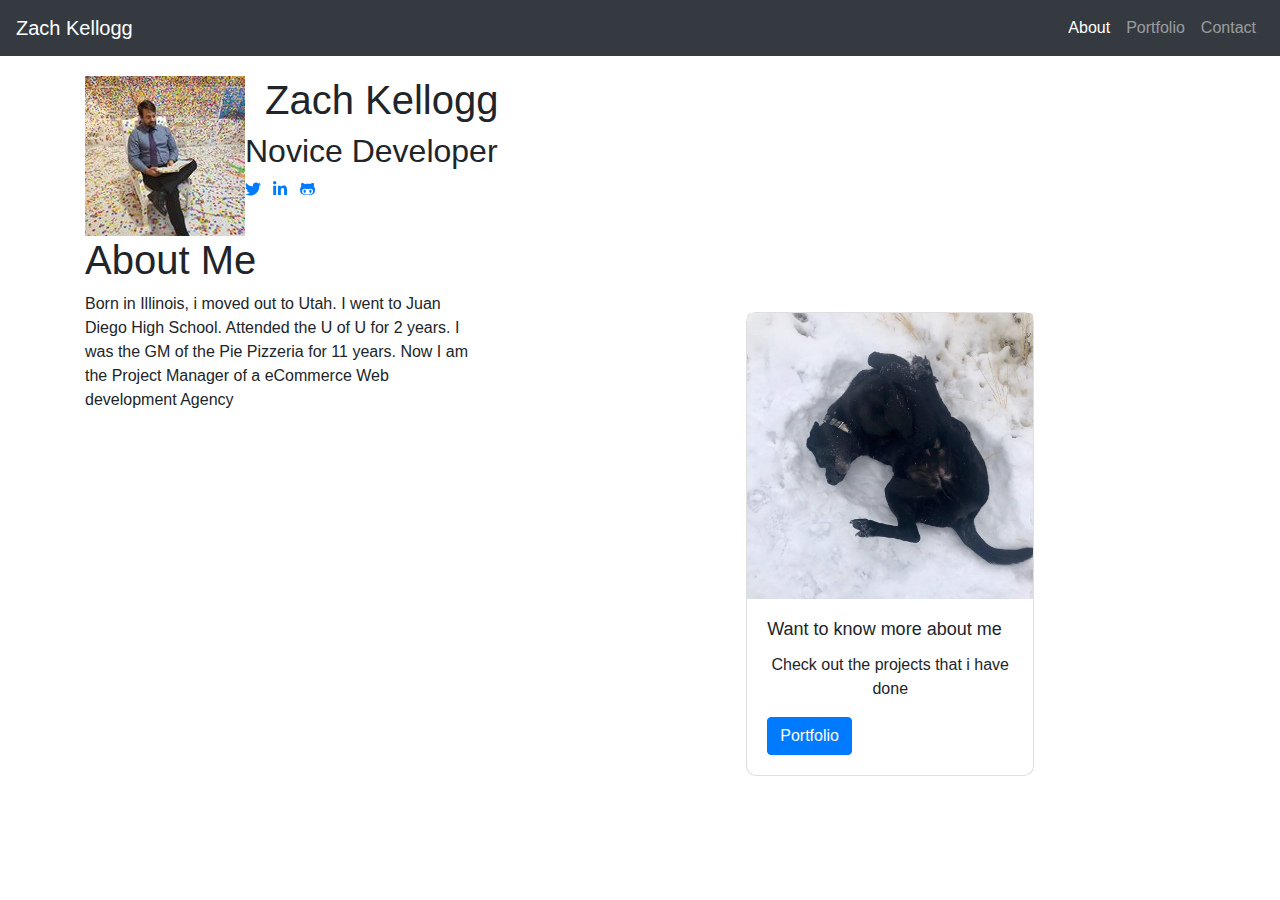
<file: index.html>
<!DOCTYPE html>
<html lang="en">
<head>
    <meta charset="UTF-8">
    <meta name="viewport" content="width=device-width, initial-scale=1.0">
    <script defer src="assets/fontawesome/js/all.js"></script>
    <link rel="stylesheet" href="https://stackpath.bootstrapcdn.com/bootstrap/4.4.1/css/bootstrap.min.css" integrity="sha384-Vkoo8x4CGsO3+Hhxv8T/Q5PaXtkKtu6ug5TOeNV6gBiFeWPGFN9MuhOf23Q9Ifjh" crossorigin="anonymous">
    <link rel="stylesheet" href="./assets/css/style.css">
    <title>Zach Kellogg</title>
</head>
<body>
    <nav class="navbar navbar-expand-lg navbar-dark bg-dark">
        <a class="navbar-brand" href="../portfolio/index.html">Zach Kellogg</a>
        <button class="navbar-toggler" type="button" data-toggle="collapse" data-target="#navbarSupportedContent" aria-controls="navbarSupportedContent" aria-expanded="false" aria-label="Toggle navigation">
          <span class="navbar-toggler-icon"></span>
        </button>
        <div class="collapse navbar-collapse" id="navbarSupportedContent">
          <ul class="navbar-nav ml-auto">
            <li class="nav-item active">
              <a class="nav-link" href="index.html">About <span class="sr-only">(current)</span></a>
            </li>
            <li class="nav-item">
              <a class="nav-link" href="protfolio.html">Portfolio</a>
            </li>
            <li class="nav-item dropdown">
                <a class="nav-link" href="contact.html">Contact</a>
            </li>
          </ul>
          </div>
      </nav>
    <div class="wrapper card">
      <header class="header">
        <div class="container clearfix">                       
            <img class="profile-image img-fluid float-left" src="assets/images/miniMe.jpg" alt="Zach Kellogg" />
            <div class="profile-content float-left">
                <h1 class="name">Zach Kellogg</h1>
                <h2 class="desc">Novice Developer</h2>   
                <ul class="social list-inline">
                    <li class="list-inline-item"><a href="#"><i class="fab fa-twitter"></i></a></li>
                    <li class="list-inline-item"><a href="#"><i class="fab fa-linkedin-in"></i></a></li>
                    <li class="list-inline-item"><a href="#"><i class="fab fa-github-alt"></i></a></li>    
                </ul> 
            </div>
          </header>
          
          <div class="container">
            <div class="row">
              <div class="col-md-9">
                <h1>About Me</h1>
                <div class="row">
                  <div class="col-md-6">
                    <p> Born in Illinois, i moved out to Utah. I went to Juan Diego High School. Attended the U of U for 2 years. I was the GM of the Pie Pizzeria for 11 years. Now I am the Project Manager of a eCommerce Web development Agency</p>
                  </div>
                  <div class="col-md-3"></div>
                    <div class="col-md-3">
                        <div class="card" style="width: 18rem;">
                            <img src="./assets/images/My dog.jpg" class="card-img-top" alt="...">
                            <div class="card-body">
                              <h5 class="card-title">Want to know more about me</h5>
                              <p class="card-text">Check out the projects that i have done</p>
                              <a href="protfolio.html" class="btn btn-primary">Portfolio</a>
                            </div>
                        </div>
                    </div>
                  </div>
                </div>
              </div>
                  
          </div> 
        </div>   
      </div>
         <script src="https://code.jquery.com/jquery-3.4.1.slim.min.js" integrity="sha384-J6qa4849blE2+poT4WnyKhv5vZF5SrPo0iEjwBvKU7imGFAV0wwj1yYfoRSJoZ+n" crossorigin="anonymous"></script>
         <script src="https://cdn.jsdelivr.net/npm/popper.js@1.16.0/dist/umd/popper.min.js" integrity="sha384-Q6E9RHvbIyZFJoft+2mJbHaEWldlvI9IOYy5n3zV9zzTtmI3UksdQRVvoxMfooAo" crossorigin="anonymous"></script>
         <script src="https://stackpath.bootstrapcdn.com/bootstrap/4.4.1/js/bootstrap.min.js" integrity="sha384-wfSDF2E50Y2D1uUdj0O3uMBJnjuUD4Ih7YwaYd1iqfktj0Uod8GCExl3Og8ifwB6" crossorigin="anonymous"></script>
</body>
</html>
</file>
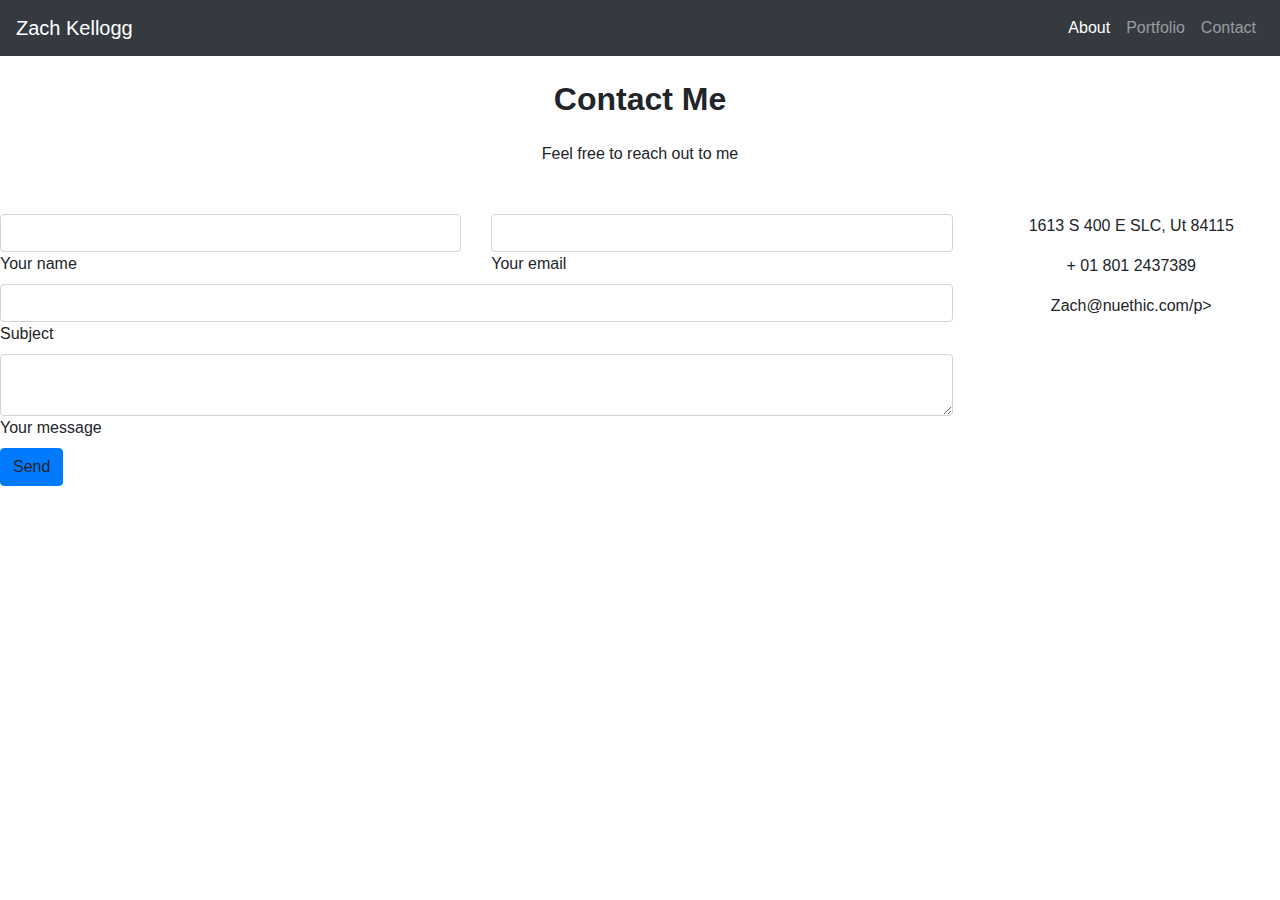
<file: contact.html>
<!DOCTYPE html>
<html lang="en">
<head>
    <meta charset="UTF-8">
    <meta name="viewport" content="width=device-width, initial-scale=1.0">
    <link rel="stylesheet" href="https://stackpath.bootstrapcdn.com/bootstrap/4.4.1/css/bootstrap.min.css" integrity="sha384-Vkoo8x4CGsO3+Hhxv8T/Q5PaXtkKtu6ug5TOeNV6gBiFeWPGFN9MuhOf23Q9Ifjh" crossorigin="anonymous">
    <link rel="stylesheet" href="./assets/css/style.css">
    <title>Contact</title>
</head>
<body>
    <nav class="navbar navbar-expand-lg navbar-dark bg-dark">
        <a class="navbar-brand" href="#">Zach Kellogg</a>
        <button class="navbar-toggler" type="button" data-toggle="collapse" data-target="#navbarSupportedContent" aria-controls="navbarSupportedContent" aria-expanded="false" aria-label="Toggle navigation">
          <span class="navbar-toggler-icon"></span>
        </button>
        <div class="collapse navbar-collapse" id="navbarSupportedContent">
          <ul class="navbar-nav ml-auto">
            <li class="nav-item active">
              <a class="nav-link" href="index.html">About <span class="sr-only">(current)</span></a>
            </li>
            <li class="nav-item">
              <a class="nav-link" href="protfolio.html">Portfolio</a>
            </li>
            <li class="nav-item dropdown">
                <a class="nav-link" href="contact.html">Contact</a>
            </li>
          </ul>
          </div>
      </nav>
        <section class="mb-4">

    <!-- heading-->
    <h2 class="h1-responsive font-weight-bold text-center my-4">Contact Me</h2>
    <!--Section description-->
    <p class="text-center w-responsive mx-auto mb-5">Feel free to reach out to me</p>
    <section>
    <div class="row">

        <!--Grid column-->
        <div class="col-md-9 mb-md-0 mb-5">
            <form id="contact-form" name="contact-form" action="mail.php" method="POST">

                <!--Grid row-->
                <div class="row">

                    <!--Grid column-->
                    <div class="col-md-6">
                        <div class="md-form mb-0">
                            <input type="text" id="name" name="name" class="form-control">
                            <label for="name" class="">Your name</label>
                        </div>
                    </div>
                    <!--Grid column-->

                    <!--Grid column-->
                    <div class="col-md-6">
                        <div class="md-form mb-0">
                            <input type="text" id="email" name="email" class="form-control">
                            <label for="email" class="">Your email</label>
                        </div>
                    </div>
                    <!--Grid column-->

                </div>
                <!--Grid row-->

                <!--Grid row-->
                <div class="row">
                    <div class="col-md-12">
                        <div class="md-form mb-0">
                            <input type="text" id="subject" name="subject" class="form-control">
                            <label for="subject" class="">Subject</label>
                        </div>
                    </div>
                </div>
                <!--Grid row-->

                <!--Grid row-->
                <div class="row">

                    <!--Grid column-->
                    <div class="col-md-12">

                        <div class="md-form">
                            <textarea type="text" id="message" name="message" rows="2" class="form-control md-textarea"></textarea>
                            <label for="message">Your message</label>
                        </div>

                    </div>
                </div>
                <!--Grid row-->

            </form>

            <div class="text-center text-md-left">
                <a class="btn btn-primary" onclick="document.getElementById('contact-form').submit();">Send</a>
            </div>
            <div class="status"></div>
        </div>
        <!--Grid column-->

        <!--Grid column-->
        <div class="col-md-3 text-center">
            <ul class="list-unstyled mb-0">
                <li><i class="fas fa-map-marker-alt fa-2x"></i>
                    <p>1613 S 400 E SLC, Ut 84115</p>
                </li>

                <li><i class="fas fa-phone mt-4 fa-2x"></i>
                    <p>+ 01 801 2437389</p>
                </li>

                <li><i class="fas fa-envelope mt-4 fa-2x"></i>
                    <p>Zach@nuethic.com/p>
                </li>
            </ul>
        </div>
        <!--Grid column-->

    </div>

</section>
</div>
<!--Section: Contact v.2-->
    
</body>
</html>
</file>
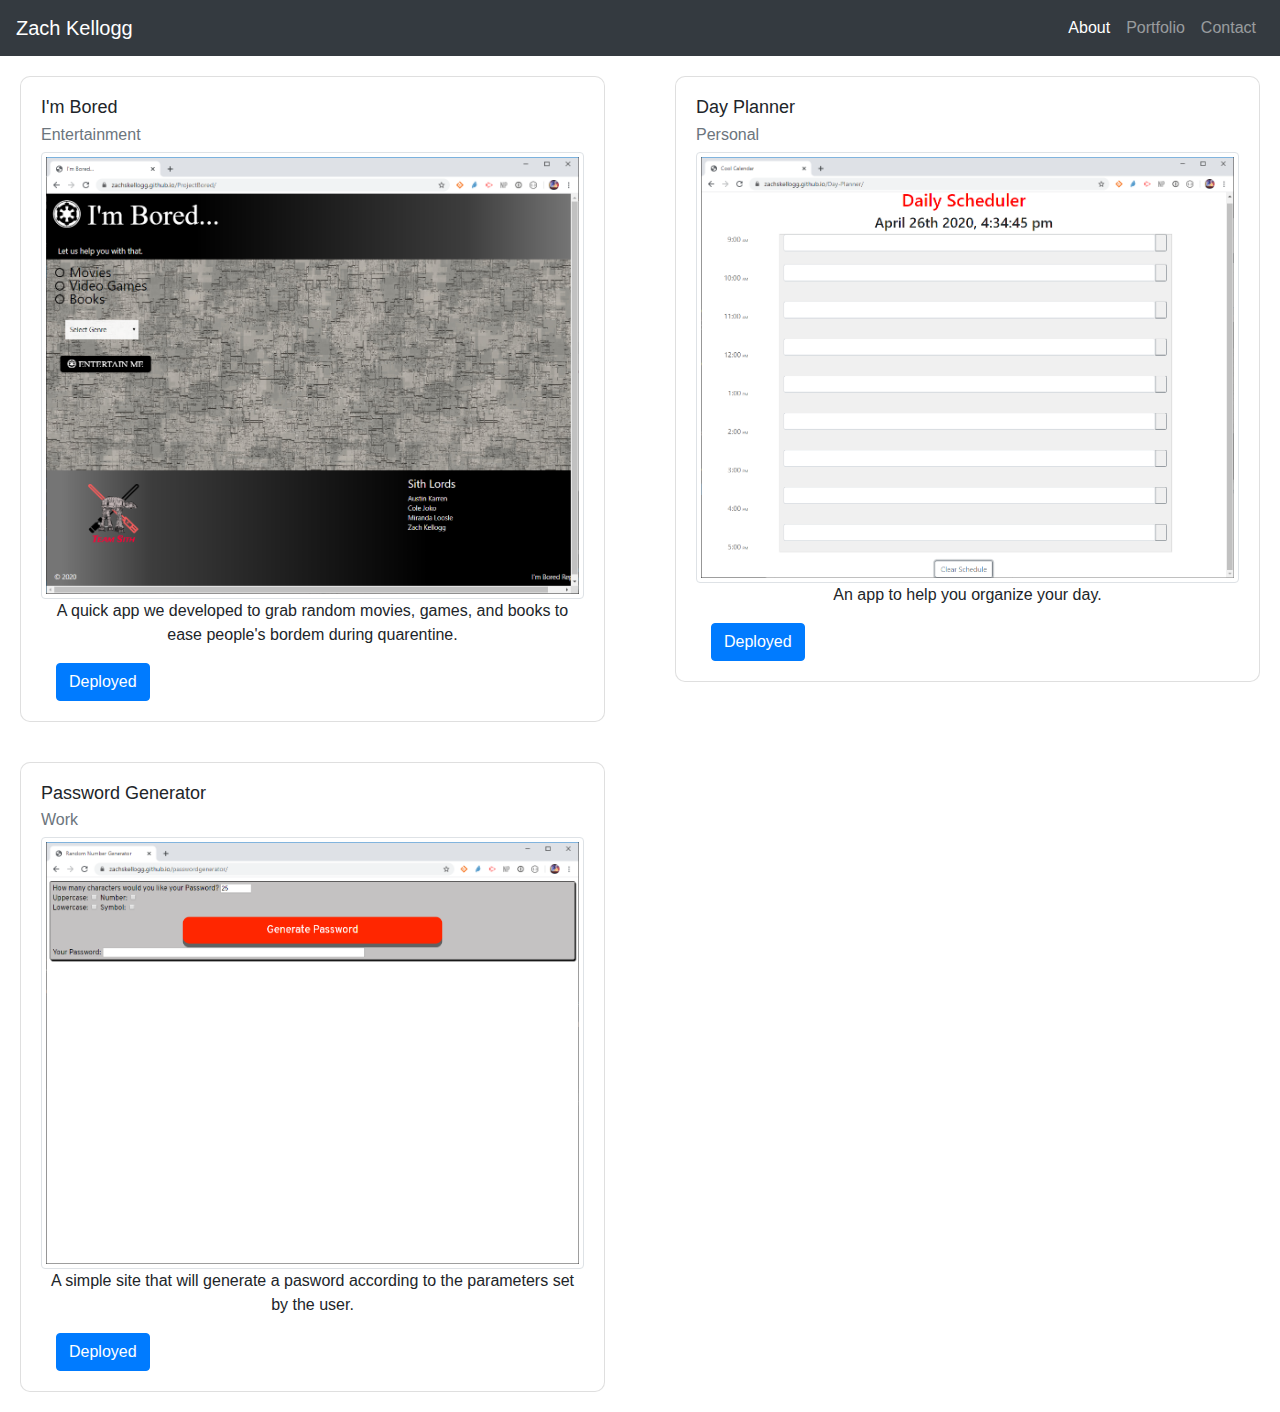
<file: protfolio.html>
<!DOCTYPE html>
<html lang="en">
<head>
    <meta charset="UTF-8">
    <meta name="viewport" content="width=device-width, initial-scale=1.0">
    <link rel="stylesheet" href="https://stackpath.bootstrapcdn.com/bootstrap/4.4.1/css/bootstrap.min.css" integrity="sha384-Vkoo8x4CGsO3+Hhxv8T/Q5PaXtkKtu6ug5TOeNV6gBiFeWPGFN9MuhOf23Q9Ifjh" crossorigin="anonymous">
    <link rel="stylesheet" href="./assets/css/style.css">
    <title>Portfolio</title>
</head>
<body>
    <nav class="navbar navbar-expand-lg navbar-dark bg-dark">
        <a class="navbar-brand" href="#">Zach Kellogg</a>
        <button class="navbar-toggler" type="button" data-toggle="collapse" data-target="#navbarSupportedContent" aria-controls="navbarSupportedContent" aria-expanded="false" aria-label="Toggle navigation">
          <span class="navbar-toggler-icon"></span>
        </button>
        <div class="collapse navbar-collapse" id="navbarSupportedContent">
          <ul class="navbar-nav ml-auto">
            <li class="nav-item active">
              <a class="nav-link" href="index.html">About <span class="sr-only">(current)</span></a>
            </li>
            <li class="nav-item">
              <a class="nav-link" href="protfolio.html">Portfolio</a>
            </li>
            <li class="nav-item dropdown">
                <a class="nav-link" href="contact.html">Contact</a>
            </li>
          </ul>
          </div>
      </nav>
      <div class="row">
        <div class="col-sm-6">
          <div class="card">
            <div class="card-body">
              <h5 class="card-title">I'm Bored</h5>
              <h6 class="card-subtitle mb-2 text-muted">Entertainment</h6>
              <img src="assets/images/ImBored.png" alt="Picture of the imBored app" class="img-thumbnail"/>
              <p class="card-text">A quick app we developed to grab random movies, games, and books to ease people's bordem during quarentine.</p>
              <div class="col-sm-6">
                <a href="https://zachskellogg.github.io/ProjectBored/" class="btn btn-primary">Deployed</a>
              </div>
            </div>
          </div>
        </div>
        <div class="col-sm-6">
          <div class="card">
            <div class="card-body">
              <h5 class="card-title">Day Planner</h5>
              <h6 class="card-subtitle mb-2 text-muted">Personal</h6>
              <img src="assets/images/Daily.png" alt="Picture of the imBored app" class="img-thumbnail"/>
              <p class="card-text">An app to help you organize your day.</p>
              <div class="col-sm-6">
                <a href="https://zachskellogg.github.io/Day-Planner/." class="btn btn-primary">Deployed</a>
              </div>
            </div>
          </div>
        </div>
      </div>
      <div class="row">
        <div class="col-sm-6">
          <div class="card">
            <div class="card-body">
              <h5 class="card-title">Password Generator</h5>
              <h6 class="card-subtitle mb-2 text-muted">Work</h6>
              <img src="assets/images/password.png" alt="Picture of the imBored app" class="img-thumbnail"/>
              <p class="card-text">A simple site that will generate a pasword according to the parameters set by the user.</p>
              <div class="col-sm-6">
                <a href="https://zachskellogg.github.io/passwordgenerator/" class="btn btn-primary">Deployed</a>
              </div>
            </div>
          </div>
        </div>
        
      </div>
</body>
</html>
</file>
<file: assets/css/style.css>
* {
    box-sizing: border-box;
  }
H5 {
    font-weight: 500;
    font-size: 18px;
}

.card-text {text-align: center;

}

text-center {
    margin-left: 10px;
}



@media screen and (max-width: 980px) {
    body {
        background-color: #ffffff;
    }
    
    .section {
    border-width: 5px;
    background-color: lightgray;
    width: 800px;
    height: 600px;
    margin: auto;
    }
    .wrapper {
        border-style: solid;
        border-width: 3px;
        width: 100%;
        padding: 20px;
    }
  
    #main-content,
    #sidebar {
      width: 100%;
    }
  
    #sidebar {
      margin-top: 40px;
    }
  }

  .name {
    margin-left: 20px;

  }

  .wrapper {
    border: 5px;
  }
  .card {
    border-radius: 10px;
    box-shadow: blue, 0.7;
    margin: 20px;
  
  }
  
  
  @media screen and (max-width: 320px) {
    body {
      background-color: #ffffff;
    }
  
    .wrapper {
      width: 100%;
      padding: 20px;
    }
  
    #main-content,
    #sidebar {
      width: 100%;
    }
  
    #sidebar {
      margin-top: 40px;
    }
  }
  
  /* Width at 168px and below */
  @media screen and (max-width: 168px) {
    body {
      background-color: white;
    }
  
    .wrapper {
      
      width: 100%;
      padding: 20px;
    }
  
    #main-content,
    #sidebar {
      width: 100%;
    }
  
    #sidebar {
      margin-top: 40px;
    }
  }
</file>
